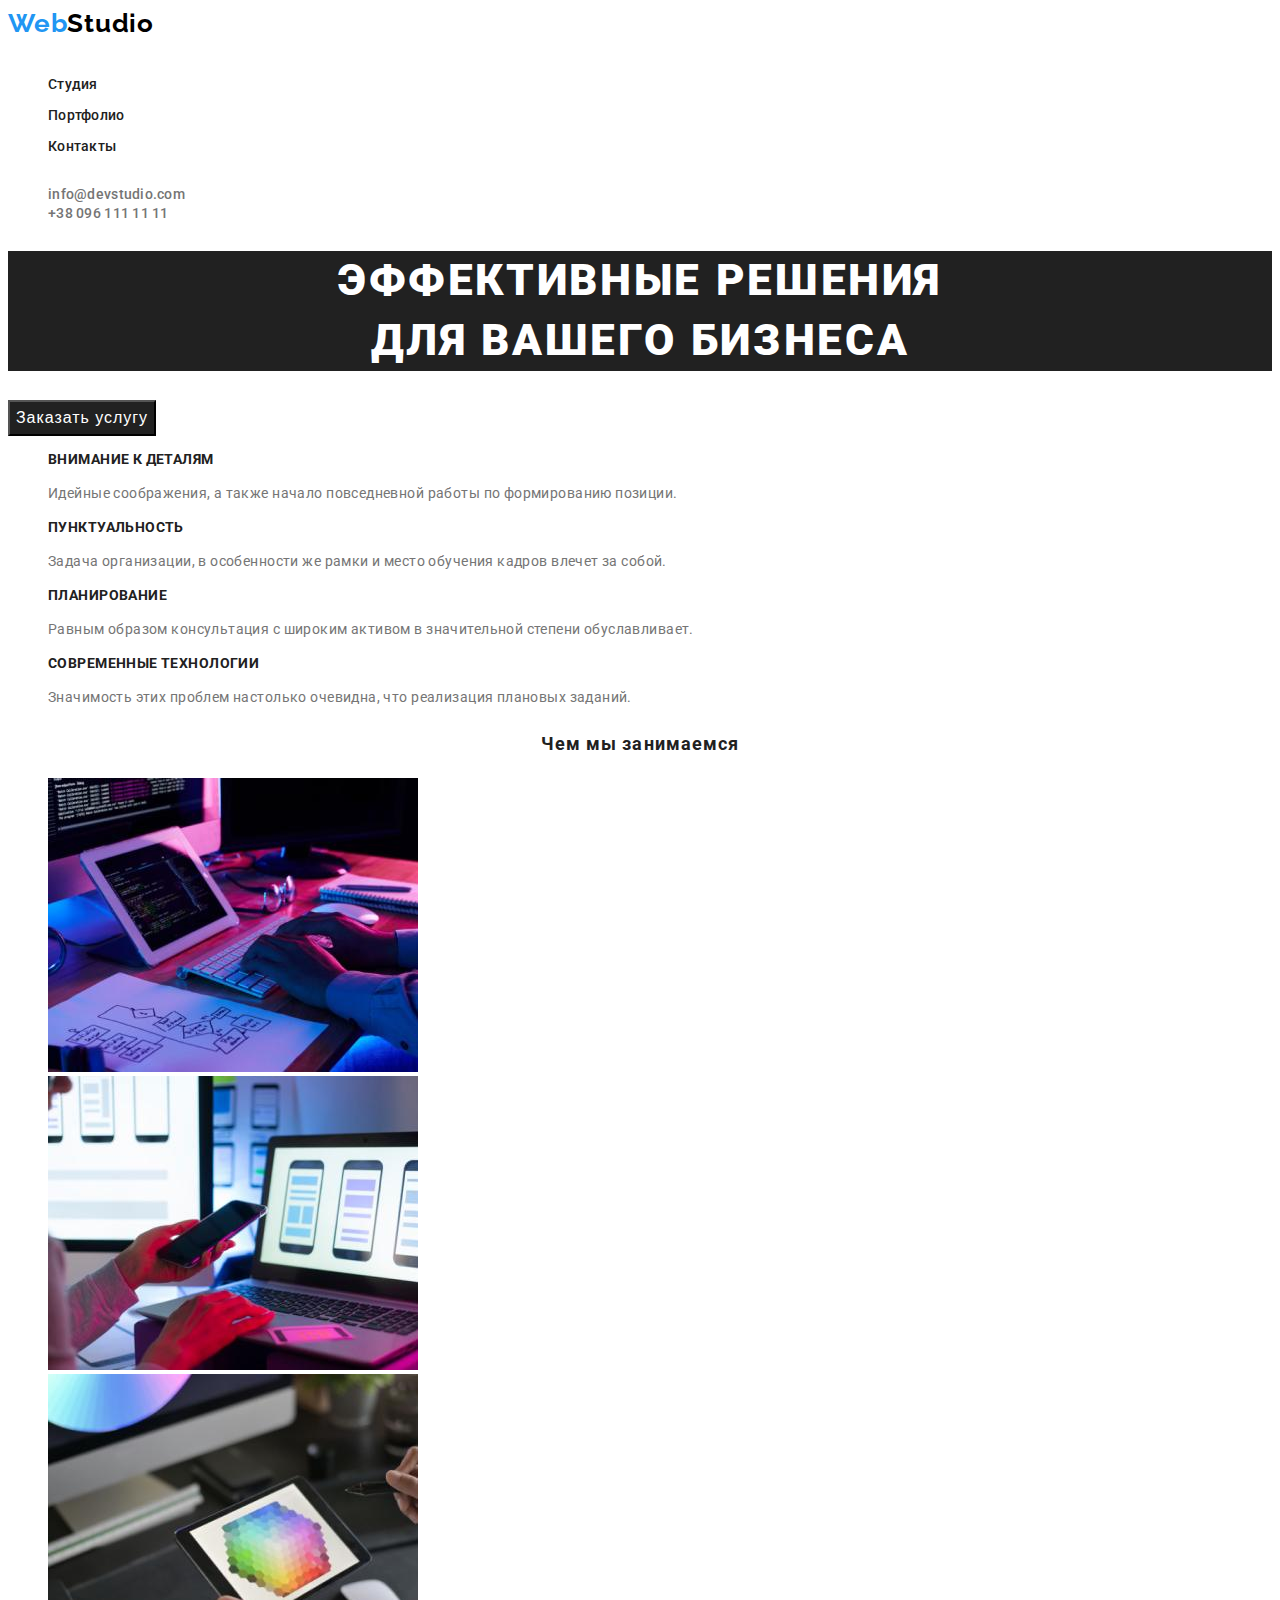
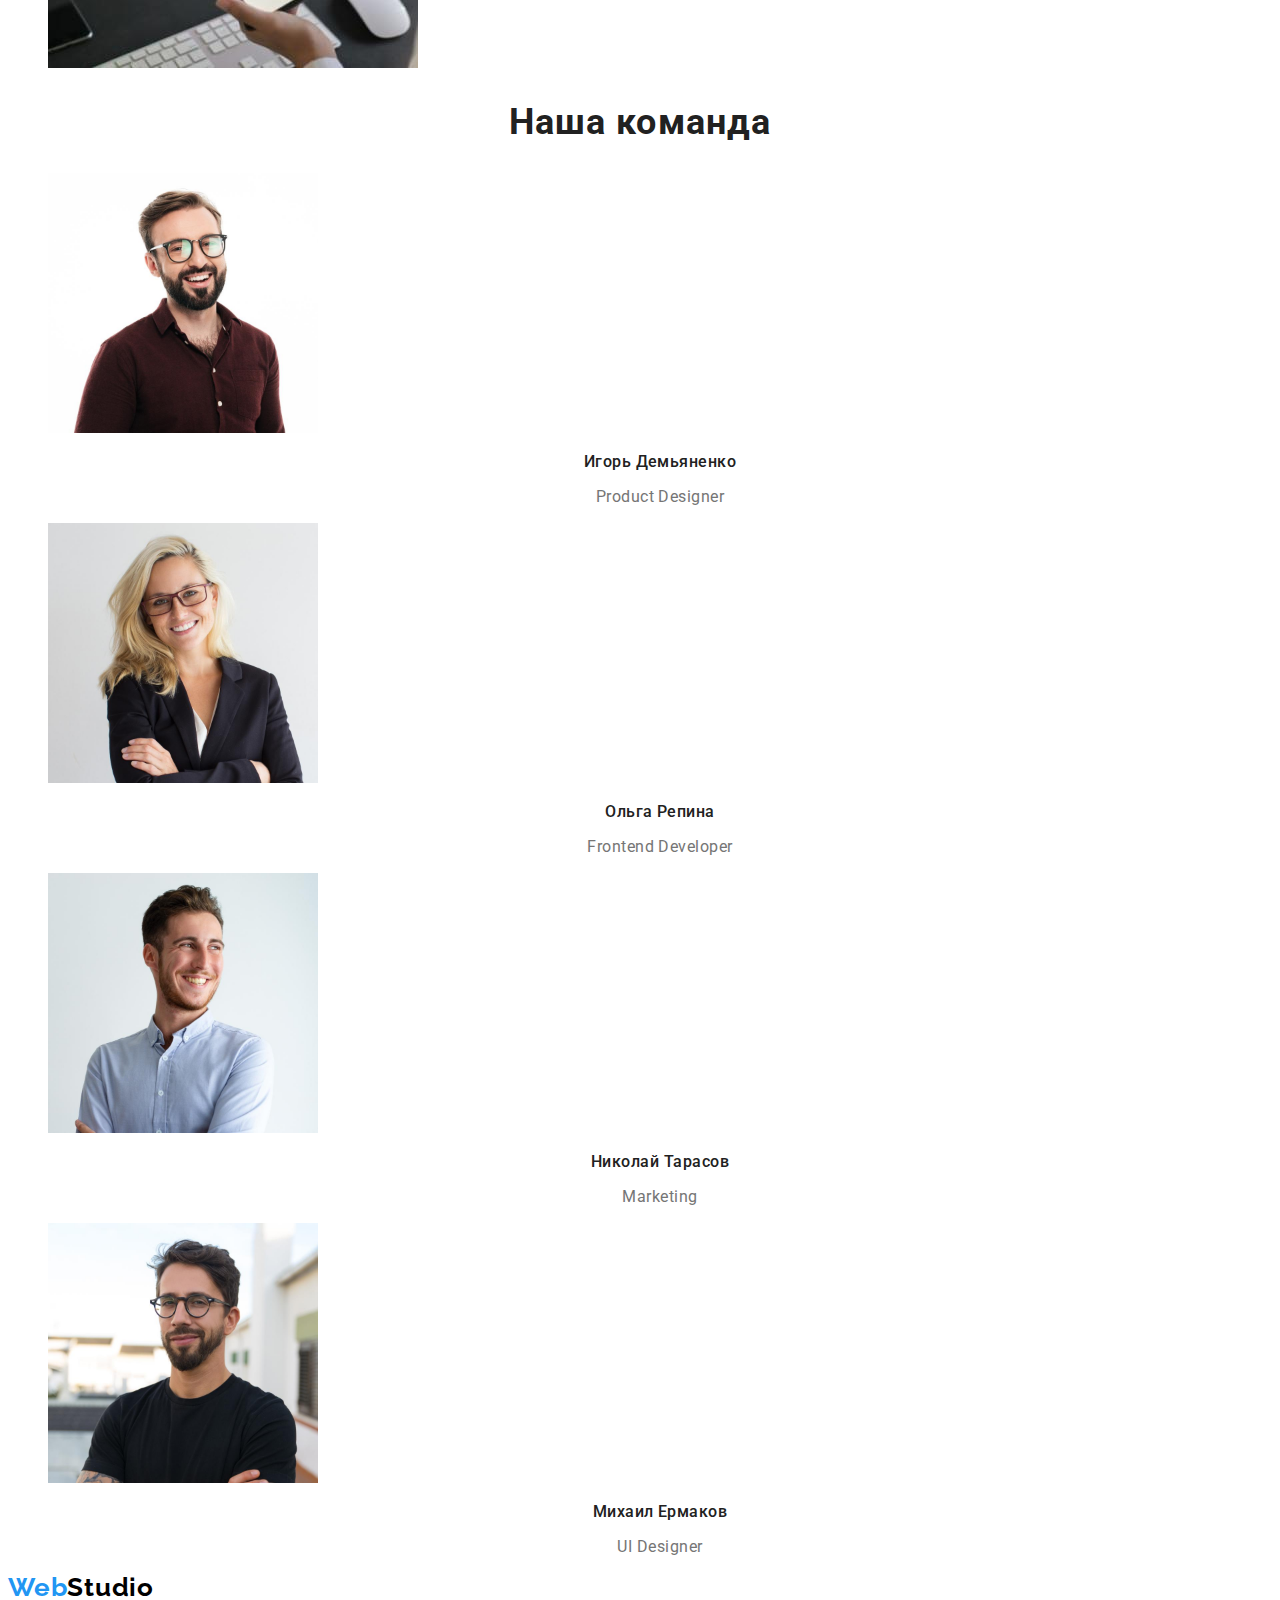
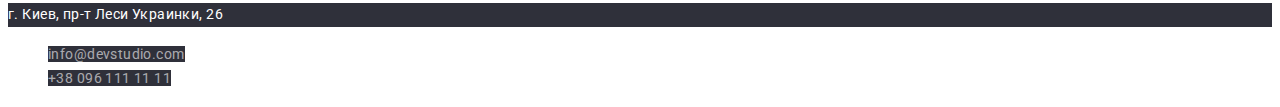
<file: index.html>
<!DOCTYPE html>
<html lang="ru">
<head>
    <meta charset="UTF-8">
    <meta http-equiv="X-UA-Compatible" content="IE=edge">
    <meta name="viewport" content="width=device-width, initial-scale=1.0">
    <title>Document</title>
    <link rel="preconnect" href="https://fonts.googleapis.com" />
    <link rel="preconnect" href="https://fonts.gstatic.com" crossorigin />
    <link
      href="https://fonts.googleapis.com/css2?family=Raleway:wght@700&family=Roboto:wght@400;500;700&display=swap"
      rel="stylesheet"
    />
   <link rel="preconnect" href="https://fonts.googleapis.com">
    <link rel="preconnect" href="https://fonts.gstatic.com" crossorigin>
    <link href="https://fonts.googleapis.com/css2?family=Roboto:wght@900&display=swap" rel="stylesheet">
     <link rel="stylesheet" href="./css/styles.css">
    
</head>
<body>
<!-- Шапка сайта-->
<header class="header">
    <nav class="header-navigation">
        <a class="logo" href="./index.html">
            <span class="logo-span">Web</span>Studio
        </a>
        <ul class="list header-list">
            <li class="header-item"><a class="link header-link" href="">Студия</a></li>
            <li class="header-item"><a class="link header-link" href="./portfolio.html">Портфолио</a></li>
            <li class="header-item"><a class="link header-link" href="">Контакты</a></li>
            
        </ul>
    </nav>
        <ul class="list list-link">
        <li><a class="link " href="milto:info@devstudio.com">info@devstudio.com</a></li> 
        <li><a class="link" href="tel:+380961111111">+38 096 111 11 11</a></li> 
        </ul>
       </header>

<!--Основная информация сайта-->
<main>
    <section> 
    <h1 class="main-title">Эффективные решения</br> для вашего бизнеса</h1>
    <button type="button" class=" header-btn">Заказать услугу</button>
    </section>
    <section>
        <ul class="list list-specification">
            <li>
            <h3 class="title-specification">Внимание к деталям</h3>
            <p class="content-specification">Идейные соображения, а также начало повседневной работы по формированию позиции.</p>
            </li>
            <li>
            <h3 class="title-specification">Пунктуальность</h3>
            <p class="content-specification">Задача организации, в особенности же рамки и место обучения кадров влечет за собой.</p>
            </li>
            <li>
            <h3 class="title-specification">Планирование</h3>
            <p class="content-specification">Равным образом консультация с широким активом в значительной степени обуславливает.</p>
            </li>
            <li>
            <h3 class="title-specification">Современные технологии</h3>
            <p class="content-specification">Значимость этих проблем настолько очевидна, что реализация плановых заданий.</p>
            </li>
        </ul>
    </section>
    <section>
        <h2 class="title-work">Чем мы занимаемся</h2>
        <ul class="list">
            <li>
            <img src="./images/works 1 (1).jpg" 
            alt="фото работы на компьютере"
            width="370"
            height="294">
            </li>
            <li>
            <img src="./images/works 2.jpg" 
            alt="фото работы на ноутбуке"
             width="370"
            height="294">
            </li>
            <li>
            <img src="./images/works 3.jpg" alt="фото работы на планшете"
             width="370"
            height="294">
            </li>
        </ul>
    </section>
    <section>
        <h2 class="title-team">Наша команда</h2>
        <ul class="list list-team">
            <li><img src="./images/team/team card 1.jpg" 
                alt="фото сотрудника компании" 
                width="270" 
                height="260">
                <h3 class="name-mamber">Игорь Демьяненко</h3>
                <p lang="en" class="position-mamber">Product Designer</p>
            </li>
            <li><img src="./images/team/team card 2.jpg" 
                alt="фото сотрудника компании" 
                width="270" 
                height="260">
                <h3 class="name-mamber">Ольга Репина</h3>
                <p lang="en" class="position-mamber">Frontend Developer</p>
            </li>
            <li><img src="./images/team/team card 3.jpg" 
                alt="фото сотрудника компании" 
                width="270" 
                height="260">
                <h3 class="name-mamber">Николай Тарасов</h3>
                <p lang="en" class="position-mamber">Marketing</p>
            </li>
            <li><img src="./images/team/team card 4.jpg" 
                alt="фото сотрудника компании" 
                width="270" 
                height="260">
                <h3 class="name-mamber">Михаил Ермаков</h3>
                <p lang="en" class="position-mamber">UI Designer</p>
            </li>
        </ul>
    </section>
    </main>

    <footer>
        <a class="logo" href="./index.html">
            <span class="logo-span">Web</span>Studio
        </a>
        <address class="address">г. Киев, пр-т Леси Украинки, 26</address>
        <ul class="list list-link">
        <li><a class="link footer-link" href="milto:info@devstudio.com">info@devstudio.com</a></li> 
        <li><a class="link footer-link" href="tel:+380961111111">+38 096 111 11 11</a></li> 
        </ul>
    </footer>

</body>
</html>
</file>
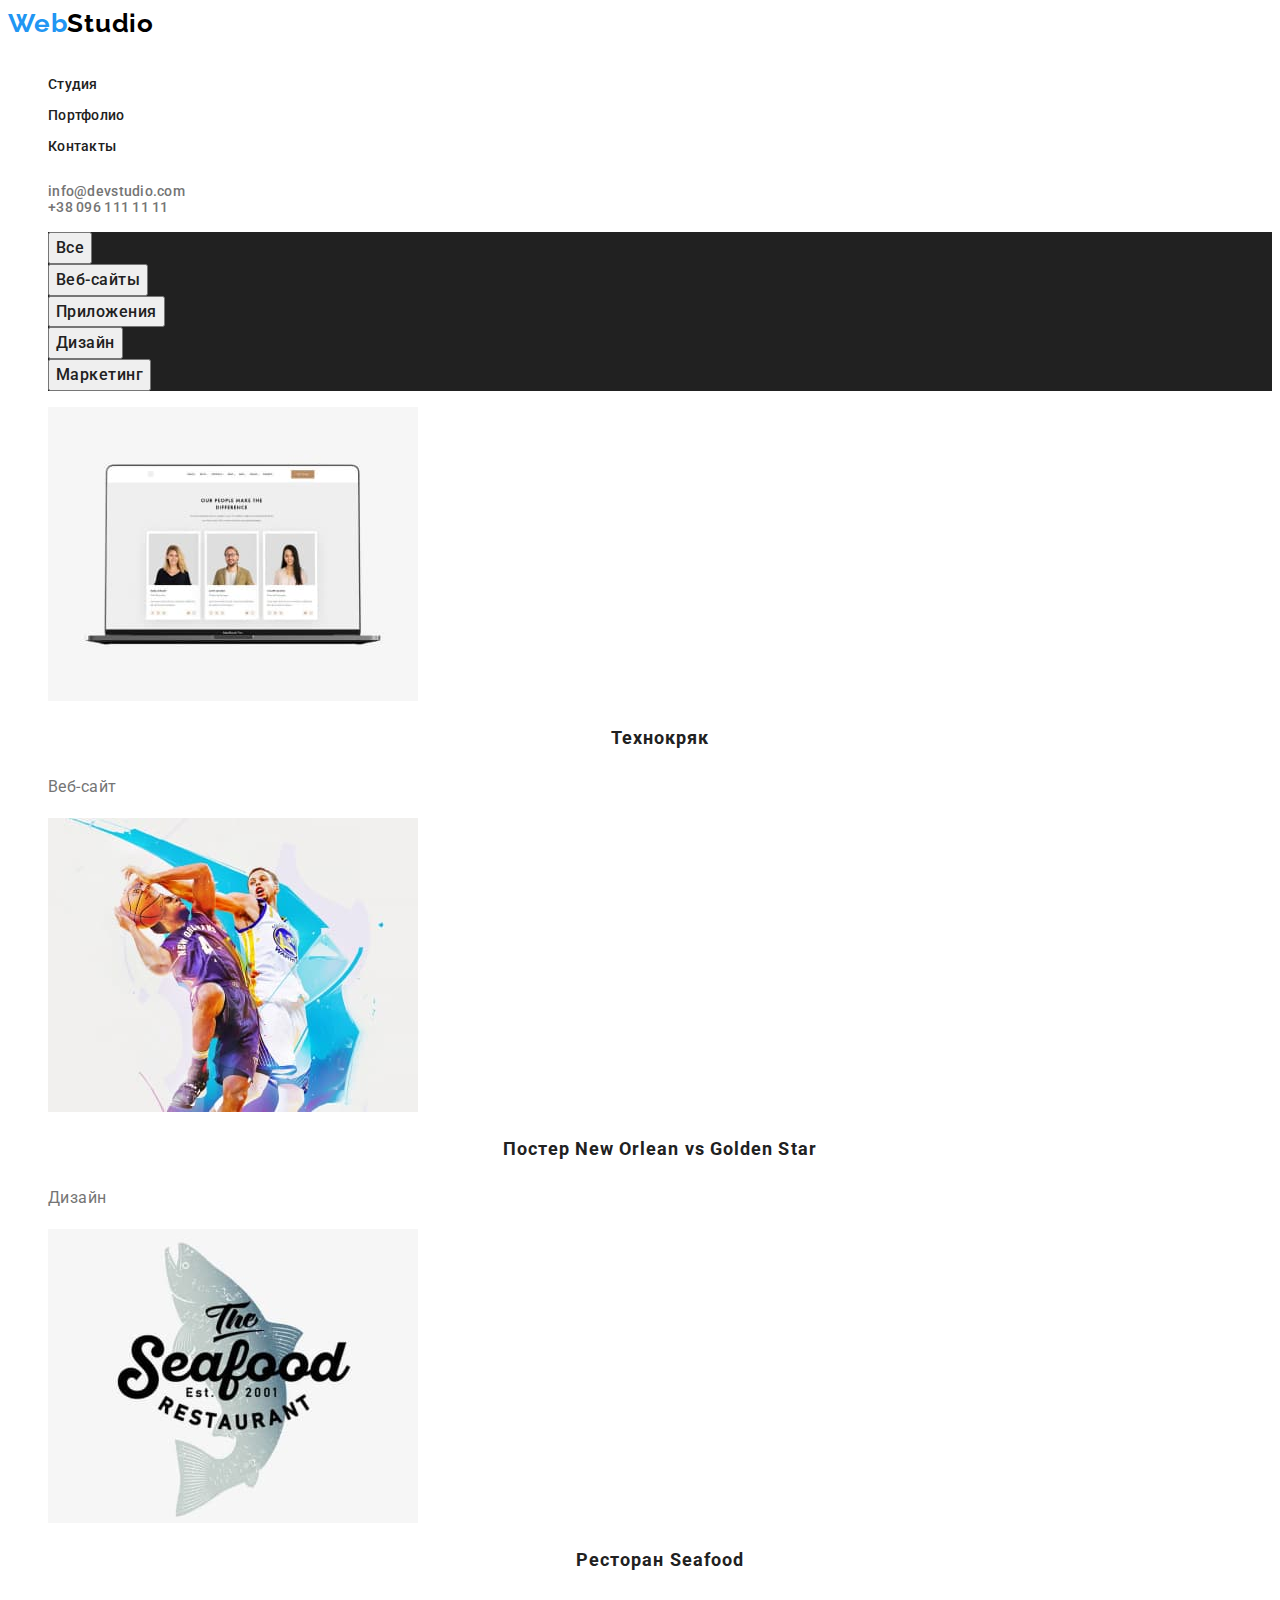
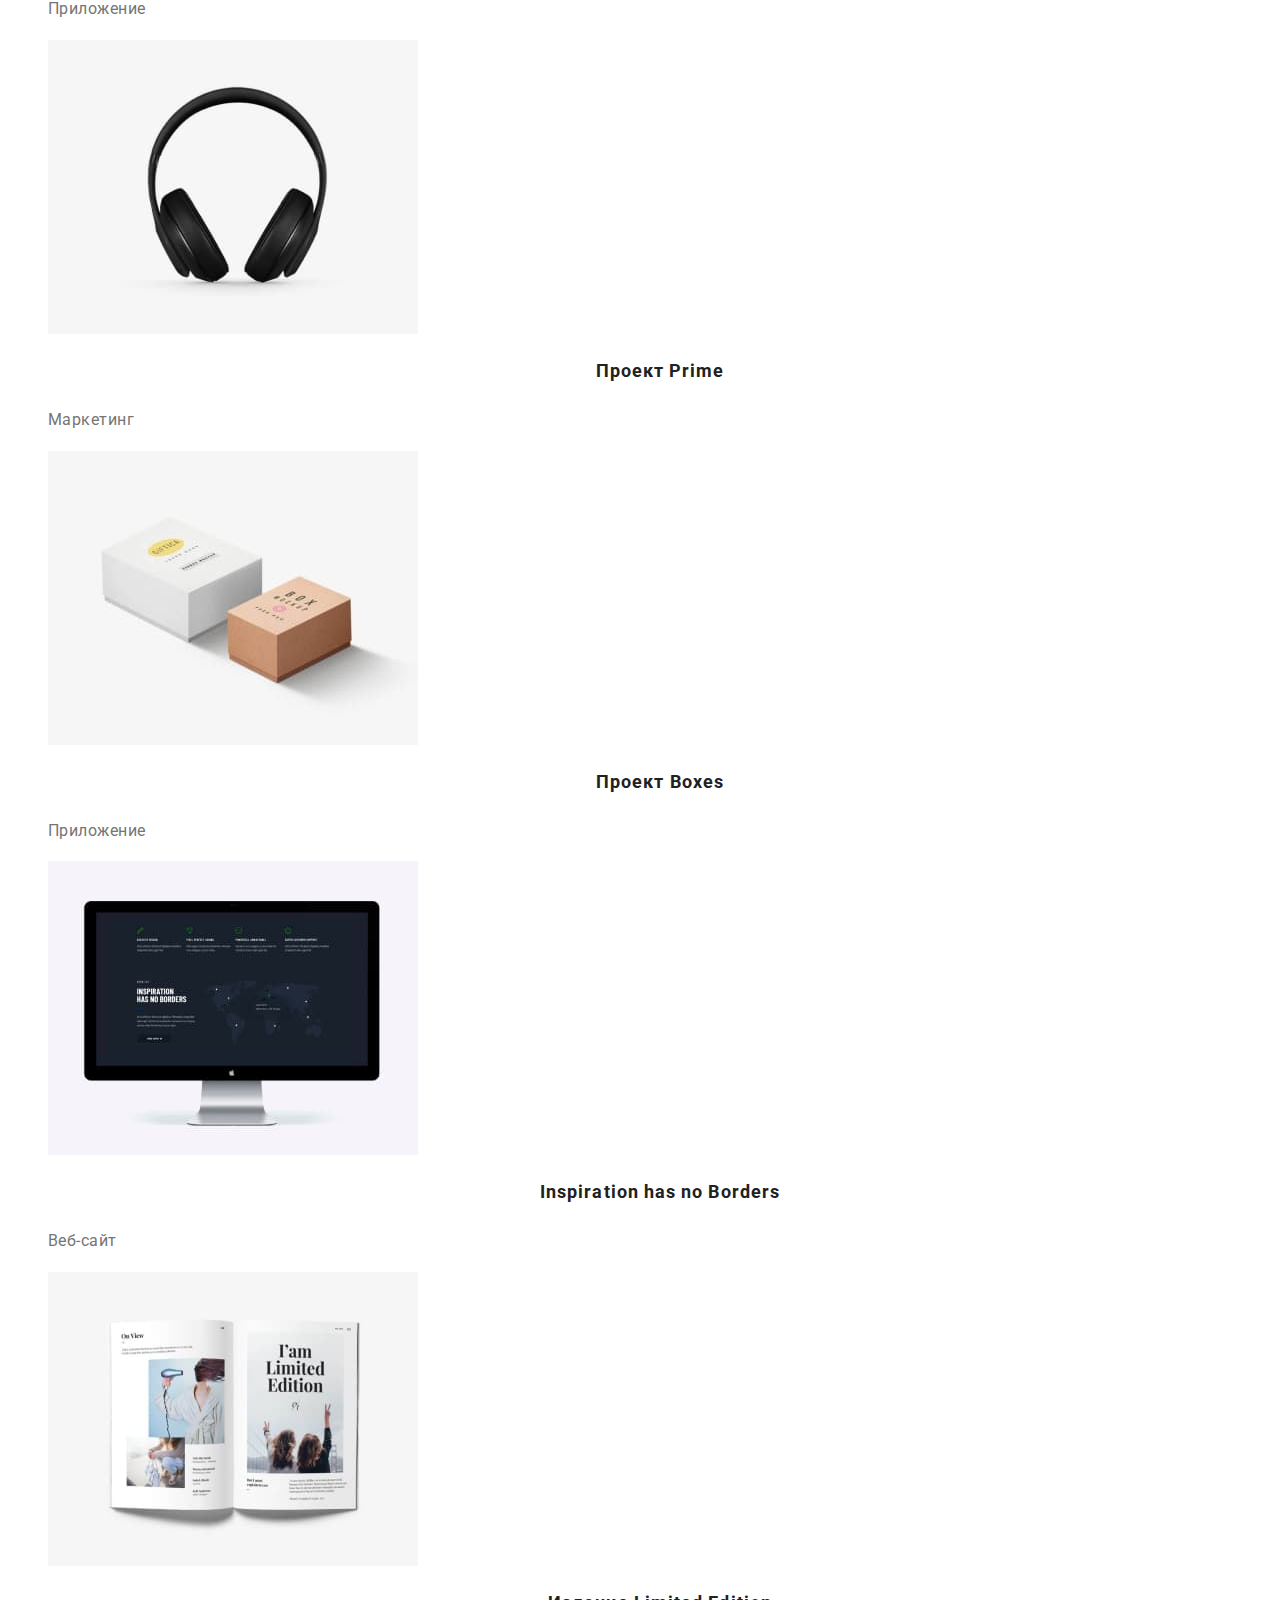
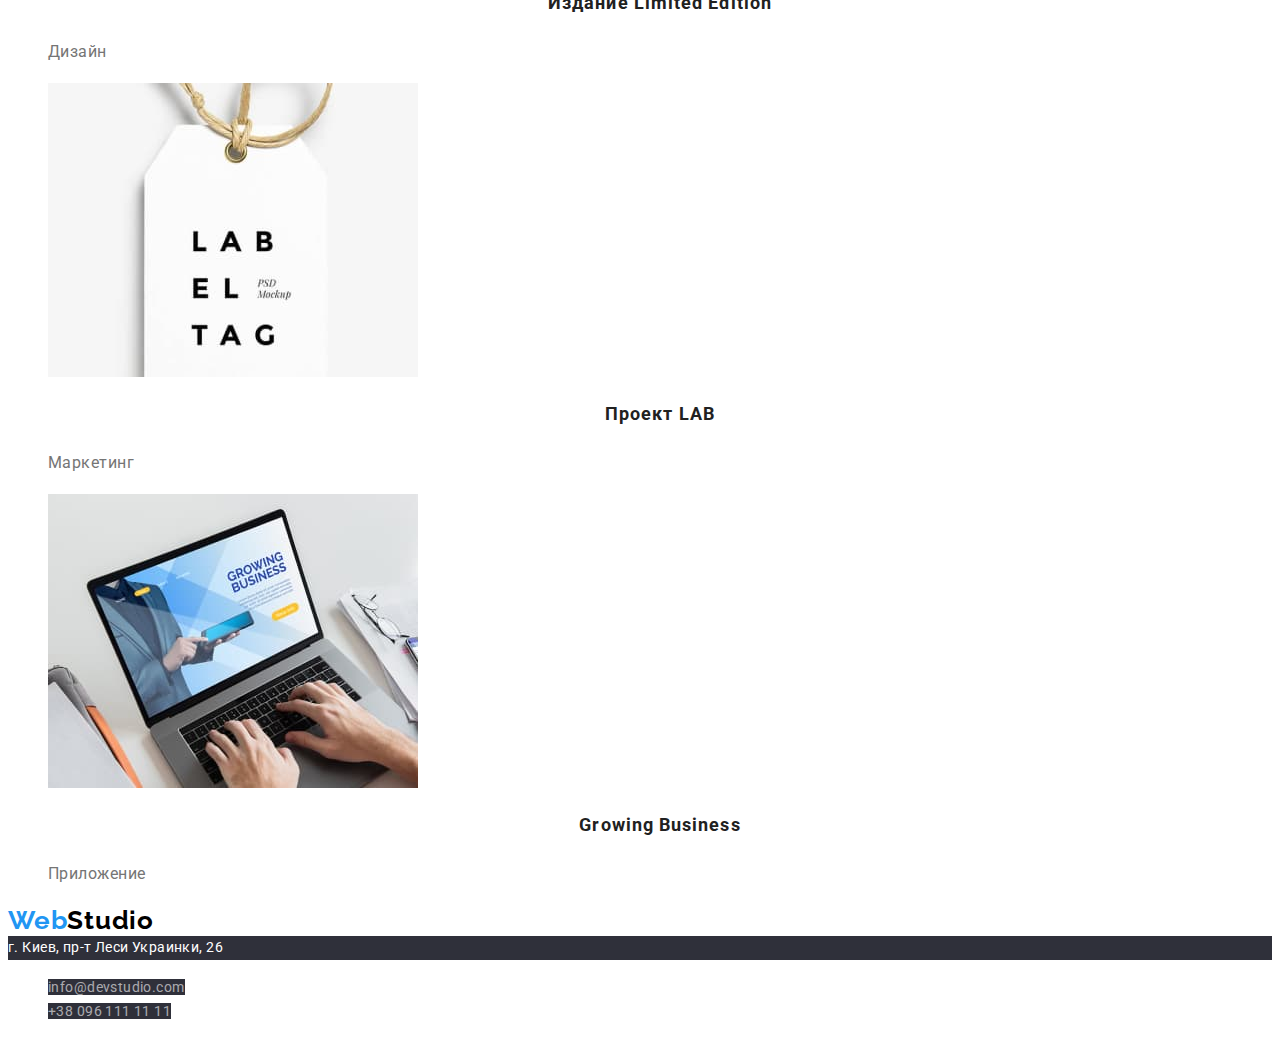
<file: portfolio.html>
<!DOCTYPE html>
<html lang="en">
  <head>
    <meta charset="UTF-8" />
    <meta http-equiv="X-UA-Compatible" content="IE=edge" />
    <meta name="viewport" content="width=device-width, initial-scale=1.0" />
    <title>Document</title>
    <link rel="preconnect" href="https://fonts.googleapis.com" />
    <link rel="preconnect" href="https://fonts.gstatic.com" crossorigin />
    <link
      href="https://fonts.googleapis.com/css2?family=Raleway:wght@700&family=Roboto:wght@400;500;700&display=swap"
      rel="stylesheet"
    />
    <link rel="preconnect" href="https://fonts.googleapis.com" />
    <link rel="preconnect" href="https://fonts.gstatic.com" crossorigin />
    <link
      href="https://fonts.googleapis.com/css2?family=Roboto:wght@900&display=swap"
      rel="stylesheet"
    />
    <link rel="stylesheet" href="./css/styles.css" />
  </head>
  <body>
    <!--шапка портфолио-->
    <header class="header-portfolio">
      <nav class="header-navigation">
        <a class="logo" href="./index.html">
          <span class="logo-span">Web</span>Studio
        </a>
        <ul class="list header-list">
          <li class="header-item">
            <a class="link header-link" href="">Студия</a>
          </li>
          <li class="header-item">
            <a class="link header-link" href="./portfolio.html">Портфолио</a>
          </li>
          <li class="header-item">
            <a class="link header-link" href="">Контакты</a>
          </li>
        </ul>
      </nav>
      <ul class="list link-contacts">
        <li>
          <a class="link" href="milto:info@devstudio.com">info@devstudio.com</a>
        </li>
        <li>
          <a class="link" href="tel:+380961111111">+38 096 111 11 11</a>
        </li>
      </ul>
    </header>
    <!--основная информация портфолио-->
    <main>
      <section>
        <ul class="list list-btn">
          <li class="title-btn">
            <button type="button" class="title-btn-portfolio">Все</button>
          </li>
          <li class="title-btn">
            <button type="button" class="title-btn-portfolio">Веб-сайты</button>
          </li>
          <li class="title-btn">
            <button type="button" class="title-btn-portfolio">
              Приложения
            </button>
          </li>
          <li class="title-btn">
            <button type="button" class="title-btn-portfolio">Дизайн</button>
          </li>
          <li class="title-btn">
            <button type="button" class="title-btn-portfolio">Маркетинг</button>
          </li>
        </ul>

        <h1 class="visually-hidden">заголовок которого нет</h1>

        <ul class="list list-portfolio">
          <li>
            <img
              src="./images/items/item  1.jpg"
              alt="фото трех людей"
              width="370"
              height="294"
            />
            <h2 class="title-work">Технокряк</h2>
            <p class="name-work">Веб-сайт</p>
          </li>
          <li>
            <img
              src="./images/items/item 2.jpg"
              alt="фото спортсменов"
              width="370"
              height="294"
            />
            <h2 class="title-work">Постер New Orlean vs Golden Star</h2>
            <p class="name-work">Дизайн</p>
          </li>
          <li>
            <img
              src="./images/items/item  3.jpg"
              alt="фото постера ресторана"
              width="370"
              height="294"
            />
            <h2 class="title-work">Ресторан Seafood</h2>
            <p class="name-work">Приложение</p>
          </li>
          <li>
            <img
              src="./images/items/item 4.jpg"
              alt="фото наушников"
              width="370"
              height="294"
            />
            <h2 class="title-work">Проект Prime</h2>
            <p class="name-work">Маркетинг</p>
          </li>
          <li>
            <img
              src="./images/items/item 5.jpg"
              alt="фото двух коробок"
              width="370"
              height="294"
            />
            <h2 class="title-work">Проект Boxes</h2>
            <p class="name-work">Приложение</p>
          </li>
          <li>
            <img
              src="./images/items/item 6.jpg"
              alt="фото монитора компьютера"
              width="370"
              height="294"
            />
            <h2 class="title-work">Inspiration has no Borders</h2>
            <p class="name-work">Веб-сайт</p>
          </li>
          <li>
            <img
              src="./images/items/item 7.jpg"
              alt="фото раскрытой книги"
              width="370"
              height="294"
            />
            <h2 class="title-work">Издание Limited Edition</h2>
            <p class="name-work">Дизайн</p>
          </li>
          <li>
            <img
              src="./images/items/item 8.jpg"
              alt="фото товарной бирки"
              width="370"
              height="294"
            />
            <h2 class="title-work">Проект LAB</h2>
            <p class="name-work">Маркетинг</p>
          </li>
          <li>
            <img
              src="./images/items/item  9.jpg"
              alt="фото открытого ноутбука"
              width="370"
              height="294"
            />
            <h2 class="title-work">Growing Business</h2>
            <p class="name-work">Приложение</p>
          </li>
        </ul>
      </section>
    </main>
    <footer>
      <a class="logo" href="./index.html">
        <span class="logo-span">Web</span>Studio
      </a>
      <address class="address">г. Киев, пр-т Леси Украинки, 26</address>
      <ul class="list list-link">
        <li>
          <a class="link footer-link" href="milto:info@devstudio.com"
            >info@devstudio.com</a
          >
        </li>
        <li>
          <a class="link footer-link" href="tel:+380961111111"
            >+38 096 111 11 11</a
          >
        </li>
      </ul>
    </footer>
  </body>
</html>
</file>
<file: css/styles.css>
:root {
  --main-title-color: #ffffff;
  --second-title-color: #212121;
  --main-text-color: #757575;
  --second-text-color: rgba(255, 255, 255, 0.6);
  --third-text-color: #212121;
  --accent-color: #2196f3;
  --first-btn-color: #2196f3;
  --second-btn-color: #ffffff;
  --third-btn-color: #212121;
  --header-text-color: #ffffff;
  --header-second-text-color: #212121;
  --header-third-text-color: #757575;
  --footer-text-color: #ffffff;
  --footer-second-link-color: rgba(255, 255, 255, 0.6);
  --header-mail-color: #2196f3;
  --logo-color: #000000;
  --logo-span-color: #2196f3;
  --link-color: #212121;
  --second-link-color: #757575;
  --link-accent: #2196f3;
}
body {
  font-family: Roboto, sans-serif;
}
.list {
  list-style: none;
  text-decoration: none;
}

.link {
  text-decoration: none;
  font-weight: 500;
  font-size: 14px;
  line-height: 1.14;
  letter-spacing: 0.02em;
  color: var(--second-link-color);
}

.link-contacts {
  font-weight: 500;
  font-size: 14px;
  line-height: 1.14;
  letter-spacing: 0.02em;
  color: var(--second-link-color);
}

.footer-link {
  font-weight: normal;
  font-size: 14px;
  line-height: 1.71;
  letter-spacing: 0.03em;
  color: var(--footer-second-link-color);
  background-color: #2f303a;
}

.link:hover,
.link:focus {
  color: var(--link-accent);
}

.header-navigation {
  text-decoration: none;
  font-weight: 700;
  font-size: 26px;
  line-height: 1.19;
  letter-spacing: 0.03em;
  color: var(--header-second-text-color);
}
.logo {
  font-family: Raleway;
  text-decoration: none;
  font-weight: 700;
  font-size: 26px;
  line-height: 1.19;
  letter-spacing: 0.03em;
  color: var(--logo-color);
}
.logo-span {
  font-family: Raleway;
  text-decoration: none;
  font-weight: bold;
  font-size: 26px;
  line-height: 31px;
  letter-spacing: 0.03em;
  color: var(--logo-span-color);
}

.header-link {
  font-weight: 500;
  font-size: 14px;
  line-height: 1.14;
  letter-spacing: 0.02em;
  color: var(--link-color);
}

.header-btn {
  font-weight: 500;
  font-size: 16px;
  line-height: 1.87;
  letter-spacing: 0.06em;
  color: var(--second-btn-color);
  background-color: #212121;
}

.main-title {
  font-weight: 900;
  font-size: 44px;
  line-height: 1.36;
  text-align: center;
  letter-spacing: 0.06em;
  text-transform: uppercase;
  color: var(--main-title-color);
  background-color: var(--third-text-color);
}

.title-btn {
  font-family: inherit;
  font-weight: 700;
  font-size: 16px;
  line-height: 1.87;
  display: flex;
  align-items: center;
  text-align: center;
  letter-spacing: 0.06em;
  color: var(--second-btn-color);
  background-color: var(--third-text-color);
}

.title-btn-portfolio {
  font-family: inherit;
  font-style: normal;
  font-weight: 500;
  font-size: 16px;
  line-height: 1.62;
  text-align: center;
  letter-spacing: 0.03em;
  color: var(--third-btn-color);
}

.title-btn-portfolio:hover,
.title-btn-portfolio:focus {
  color: var(--second-btn-color);
  background-color: var(--first-btn-color);
}

.title-specification {
  font-weight: 700;
  font-size: 14px;
  line-height: 1.14;
  letter-spacing: 0.03em;
  text-transform: uppercase;
  color: var(--third-text-color);
}

.content-specification {
  font-size: 14px;
  line-height: 1.71;
  letter-spacing: 0.03em;
  color: var(--main-text-color);
}

.title-work {
  font-weight: 700;
  font-size: 18px;
  line-height: 2;
  text-align: center;
  letter-spacing: 0.06em;
  color: var(--second-title-color);
}

.title-team {
  font-weight: bold;
  font-size: 36px;
  line-height: 1.16;
  text-align: center;
  letter-spacing: 0.03em;
  color: var(--second-title-color);
}

.name-mamber {
  font-weight: 500;
  font-size: 16px;
  line-height: 1.18;
  text-align: center;
  letter-spacing: 0.03em;
  color: var(--second-title-color);
}

.position-mamber {
  font-weight: normal;
  font-size: 16px;
  line-height: 1.18;
  text-align: center;
  letter-spacing: 0.03em;
  color: var(--main-text-color);
}
.address {
  font-style: normal;
  font-weight: normal;
  font-size: 14px;
  line-height: 1.71;
  letter-spacing: 0.03em;
  color: var(--footer-text-color);
  background-color: #2f303a;
}

.visually-hidden {
  position: absolute;
  width: 1px;
  height: 1px;
  margin: -1px;
  border: 0;
  padding: 0;
  white-space: nowrap;
  clip-path: inset(100%);
  clip: rect(0 0 0 0);
  overflow: hidden;
}

.name-work {
  font-weight: normal;
  font-size: 16px;
  line-height: 1.87;
  letter-spacing: 0.03em;
  color: var(--main-text-color);
}
</file>
